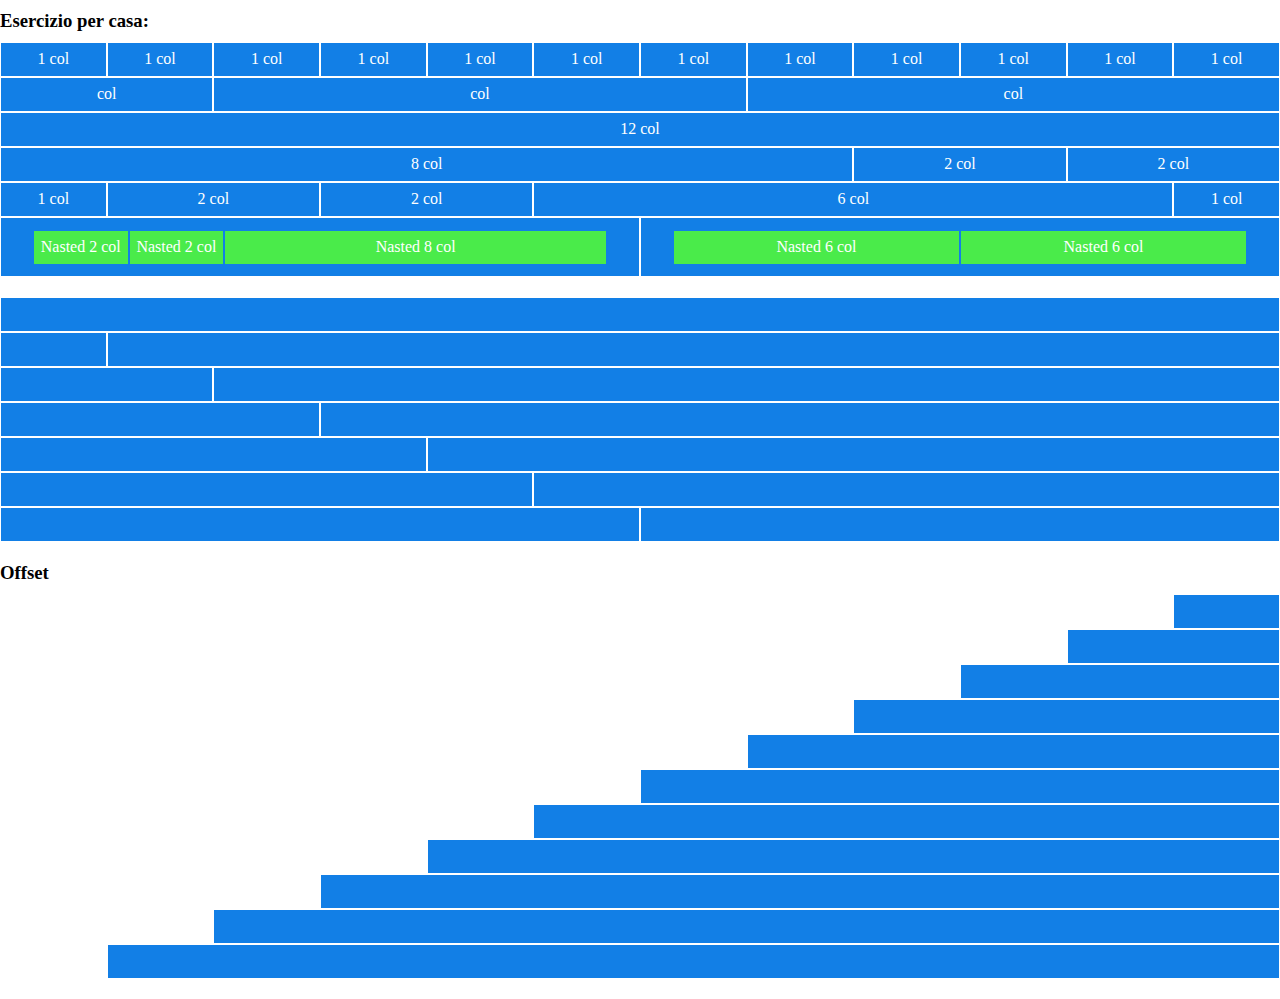
<file: index.html>
<!DOCTYPE html>
<html lang="en">
<head>
    <meta charset="UTF-8">
    <meta http-equiv="X-UA-Compatible" content="IE=edge">
    <meta name="viewport" content="width=device-width, initial-scale=1.0">
    <title>Framework</title>

    <link rel="stylesheet" href="style/12boolflex.css">
    <link rel="stylesheet" href="style/style.css">

</head>
<body>

    <main>

        <!--CONTAINER-->
        <div class="container-main">

            <!--Top Main-->
            <div class="container-top-main">

                <h3>Esercizio per casa:</h3>

                <!--RIGA 1-->
                <div class="row">

                    <div class="col-1">1 col</div>
                    <div class="col-1">1 col</div>
                    <div class="col-1">1 col</div>
                    <div class="col-1">1 col</div>
                    <div class="col-1">1 col</div>
                    <div class="col-1">1 col</div>
                    <div class="col-1">1 col</div>
                    <div class="col-1">1 col</div>
                    <div class="col-1">1 col</div>
                    <div class="col-1">1 col</div>
                    <div class="col-1">1 col</div>
                    <div class="col-1">1 col</div>

                </div>

                <!--RIGA 2-->
                <div class="row">

                    <div class="col-2">col</div>
                    <div class="col-5">col</div>
                    <div class="col-5">col</div>

                </div>

                <!--RIGA 3-->
                <div class="row">

                    <div class="col-12">12 col</div>

                </div>

                <!--RIGA 4-->
                <div class="row">

                    <div class="col-8">8 col</div>
                    <div class="col-2">2 col</div>
                    <div class="col-2">2 col</div>

                </div>

                <!--RIGA 5-->
                <div class="row">

                    <div class="col-1">1 col</div>
                    <div class="col-2">2 col</div>
                    <div class="col-2">2 col</div>
                    <div class="col-6">6 col</div>
                    <div class="col-1">1 col</div>

                </div>

                <!--RIGA 6-->
                <div class="row">

                    <div class="col-6 col-higher">

                        <div class="row">

                            <div class="col-2-nested">Nasted 2 col</div>
                            <div class="col-2-nested">Nasted 2 col</div>
                            <div class="col-8-nested">Nasted 8 col</div>

                        </div>

                    </div>

                    <div class="col-6 col-higher">

                        <div class="row">

                            <div class="col-6-nasted">Nasted 6 col</div>
                            <div class="col-6-nasted">Nasted 6 col</div>

                        </div>

                    </div>

                </div>


            </div>


            <!--Central Main-->
            <div class="container-central-main">

                <!--RIGA 1-->
                <div class="row">

                    <div class="col-12"></div>

                </div>

                <!--RIGA 2-->
                <div class="row">

                    <div class="col-1"></div>
                    <div class="col-11"></div>

                </div>

                <!--RIGA 3-->
                <div class="row">

                    <div class="col-2"></div>
                    <div class="col-10"></div>

                </div>

                <!--RIGA 4-->
                <div class="row">

                    <div class="col-3"></div>
                    <div class="col-9"></div>
                    
                </div>

                <!--RIGA 5-->
                <div class="row">

                    <div class="col-4"></div>
                    <div class="col-8"></div>
                    
                </div>

                <!--RIGA 6-->
                <div class="row">

                    <div class="col-5"></div>
                    <div class="col-7"></div>
                    
                </div>

                <!--RIGA 7-->
                <div class="row">

                    <div class="col-6"></div>
                    <div class="col-6"></div>
                    
                </div>

            </div>

            <!--Bottom Main-->
            <div class="container-bottom-main">

                <h3>Offset</h3>

                <!--RIGA 1-->
                <div class="row">

                    <div class="col-offset-11 col-1"></div>

                </div>

                <!--RIGA 2-->
                <div class="row">

                    <div class="col-offset-10 col-2"></div>

                </div>

                <!--RIGA 3-->
                <div class="row">

                    <div class="col-offset-9 col-3"></div>

                </div>

                <!--RIGA 4-->
                <div class="row">

                    <div class="col-offset-8 col-4"></div>
                    
                </div>

                <!--RIGA 5-->
                <div class="row">

                    <div class="col-offset-7 col-5"></div>

                </div>

                <!--RIGA 6-->
                <div class="row">

                    <div class="col-offset-6 col-6"></div>

                </div>

                <!--RIGA 7-->
                <div class="row">

                    <div class="col-offset-5 col-7"></div>

                </div>

                <!--RIGA 8-->
                <div class="row">

                    <div class="col-offset-4 col-8"></div>
                    
                </div>

                <!--RIGA 9-->
                <div class="row">

                    <div class="col-offset-3 col-9"></div>
                    
                </div>

                <!--RIGA 10-->
                <div class="row">

                    <div class="col-offset-2 col-10"></div>
                    
                </div>

                <!--RIGA 11-->
                <div class="row">

                    <div class="col-offset-1 col-11"></div>
                    
                </div>


            </div>

            
        </div>

    </main>

</body>
</html>
</file>
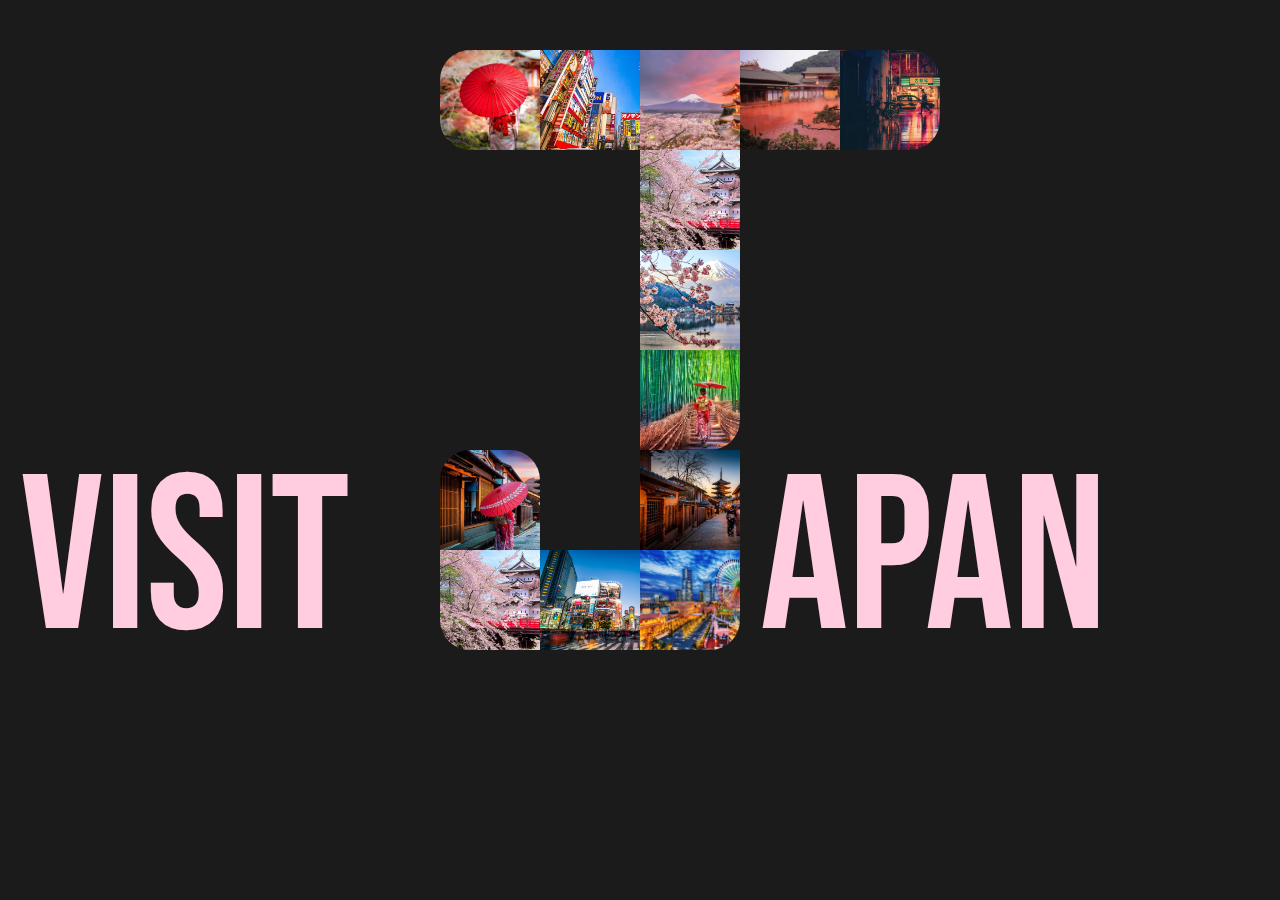
<file: bonus/index.html>
<!DOCTYPE html>
<html lang="en">
<head>
    <meta charset="UTF-8">
    <meta http-equiv="X-UA-Compatible" content="IE=edge">
    <meta name="viewport" content="width=device-width, initial-scale=1.0">
    <title>Japan</title>

    <link rel="stylesheet" href="style/12boolflex.css">
    <link rel="stylesheet" href="style/style.css">

    <link rel="preconnect" href="https://fonts.googleapis.com">
<link rel="preconnect" href="https://fonts.gstatic.com" crossorigin>
<link href="https://fonts.googleapis.com/css2?family=Bebas+Neue&display=swap" rel="stylesheet">
</head>
<body>

    <main>

        <div class="container-main">

            <div class="row row-top">

                <div class="col-offset-2 col-2 img-1"></div>
                <div class="col-2 img-2"></div>
                <div class="col-2 img-3"></div>
                <div class="col-2 img-4"></div>
                <div class="col-2 img-5"></div>

            </div>

            <div class="row">

                <div class="col-offset-6 col-2 img-6"></div>

            </div>

            <div class="row">

                <div class="col-offset-6 col-2 img-7"></div>

            </div>

            <div class="row">

                <div class="col-offset-6 col-2 img-8"></div>

            </div>

            <div class="row">

                <div class="col-offset-2 col-2 img-9"></div>
                <div class="col-offset-2 col-2 img-10"></div>

            </div>

            <div class="row">
                <div class="col-offset-2 col-2 img-13"></div>
                <div class=" col-2 img-11"></div>
                <div class="col-2 img-12"></div>

            </div>

            

            <div class="visit">

                Visit

            </div>


            <div class="japan">

                apan

            </div>



        </div>

    </main>

</body>
</html>
</file>
<file: style/12boolflex.css>
* {
    margin: 0;
    padding: 0;
    box-sizing: border-box;
}

.container-main {
    width: 100%;
    max-width: 100%;
}

.container-top-main {
    margin-bottom: 20px;
}

.container-central-main {
    margin-bottom: 20px;
}

.container-bottom-main {
    margin-bottom: 20px;
}

.row {
    display: flex;
    flex-direction: row;
    flex-wrap: wrap;
    justify-content: center;
}



/* COL WIDTH , MAX WIDTH , HEIGHT*/

.col-1 {
    width: calc((100% / 12) * 1);
    max-width: calc((100% / 12) * 1);
    height: 35px;
}

.col-2 {
    width: calc((100% / 12) * 2);
    max-width: calc((100% / 12) * 2);
    height: 35px;
}

.col-3 {
    width: calc((100% / 12) * 3);
    max-width: calc((100% / 12) * 3);
    height: 35px;
}

.col-4 {
    width: calc((100% / 12) * 4);
    max-width: calc((100% / 12) * 4);
    height: 35px;
}

.col-5 {
    width: calc((100% / 12) * 5);
    max-width: calc((100% / 12) * 5);
    height: 35px;
}

.col-6 {
    width: calc((100% / 12) * 6);
    max-width: calc((100% / 12) * 6);
    height: 35px;
}

.col-7 {
    width: calc((100% / 12) * 7);
    max-width: calc((100% / 12) * 7);
    height: 35px;
}

.col-8 {
    width: calc((100% / 12) * 8);
    max-width: calc((100% / 12) * 8);
    height: 35px;
}

.col-9 {
    width: calc((100% / 12) * 9);
    max-width: calc((100% / 12) * 9);
    height: 35px;
}

.col-10 {
    width: calc((100% / 12) * 10);
    max-width: calc((100% / 12) * 10);
    height: 35px;
}

.col-11 {
    width: calc((100% / 12) * 11);
    max-width: calc((100% / 12) * 1)1;
    height: 35px;
}

.col-12 {
    width: calc((100% / 12) * 12);
    max-width: calc((100% / 12) * 12);
    height: 35px;
}


/*OFFSETS*/

.col-offset-1 {
    margin-left: calc((100% / 12) * 1);
}

.col-offset-2 {
    margin-left: calc((100% / 12) * 2);
}

.col-offset-3 {
    margin-left: calc((100% / 12) * 3);
}

.col-offset-4 {
    margin-left: calc((100% / 12) * 4);
}

.col-offset-5 {
    margin-left: calc((100% / 12) * 5);
}

.col-offset-6 {
    margin-left: calc((100% / 12) * 6);
}

.col-offset-7 {
    margin-left: calc((100% / 12) * 7);
}

.col-offset-8 {
    margin-left: calc((100% / 12) * 8);
}

.col-offset-9 {
    margin-left: calc((100% / 12) * 9);
}

.col-offset-10 {
    margin-left: calc((100% / 12) * 10);
}

.col-offset-11 {
    margin-left: calc((100% / 12) * 11);
}

.col-offset-12 {
    margin-left: calc((100% / 12) * 12);
}



/*NASTED COL*/


.col-higher {
    height: 60px;
}

.col-higher .row {
    padding-top: 12px;
}

.col-2-nested {
    width: calc((90% / 12) * 2);
    max-width: calc((90% / 12) * 2);
    height: 35px;
}

.col-8-nested {
    width: calc((90% / 12) * 8);
    max-width: calc((90% / 12) * 8);
    height: 35px;
}

.col-6-nasted {
    width: calc((90% / 12) * 6);
    max-width: calc((90% / 12) * 6);
    height: 35px;
}
</file>
<file: style/style.css>
html {
    color: white;
}

[class*="col-"] {

    background-color: rgb(18, 127, 230);
    border: 1px solid white;
    text-align: center;
    line-height: 2em;
}

h3 {
    color: black;
    margin: 10px 0;
}

.col-2-nested , .col-8-nested , .col-6-nasted {
    background-color: rgb(74, 235, 74);
    border-color: rgb(18, 127, 230);
}
</file>
<file: bonus/style/12boolflex.css>
* {
    margin: 0;
    padding: 0;
    box-sizing: border-box;
}

.container-main {
    width: 600px;
    max-width: 600px;
    height: 700px;
    margin: auto;
    margin-top: 50px;
    position: relative;
}

.row {
    display: flex;
    flex-direction: row;
    flex-wrap: wrap;
}



/* COL WIDTH , MAX WIDTH , HEIGHT*/

.col-1 {
    width: calc((100% / 12) * 1);
    max-width: calc((100% / 12) * 1);
    height: 35px;
}

.col-2 {
    width: calc((100% / 12) * 2);
    max-width: calc((100% / 12) * 2);
    height: 100px;
}

.col-3 {
    width: calc((100% / 12) * 3);
    max-width: calc((100% / 12) * 3);
    height: 35px;
}

.col-4 {
    width: calc((100% / 12) * 4);
    max-width: calc((100% / 12) * 4);
    height: 35px;
}

.col-5 {
    width: calc((100% / 12) * 5);
    max-width: calc((100% / 12) * 5);
    height: 35px;
}

.col-6 {
    width: calc((100% / 12) * 6);
    max-width: calc((100% / 12) * 6);
    height: 35px;
}

.col-7 {
    width: calc((100% / 12) * 7);
    max-width: calc((100% / 12) * 7);
    height: 35px;
}

.col-8 {
    width: calc((100% / 12) * 8);
    max-width: calc((100% / 12) * 8);
    height: 35px;
}

.col-9 {
    width: calc((100% / 12) * 9);
    max-width: calc((100% / 12) * 9);
    height: 35px;
}

.col-10 {
    width: calc((100% / 12) * 10);
    max-width: calc((100% / 12) * 10);
    height: 35x;
}

.col-11 {
    width: calc((100% / 12) * 11);
    max-width: calc((100% / 12) * 1)1;
    height: 35px;
}

.col-12 {
    width: calc((100% / 12) * 12);
    max-width: calc((100% / 12) * 12);
    height: 35px;
}


/*OFFSETS*/

.col-offset-1 {
    margin-left: calc((100% / 12) * 1);
}

.col-offset-2 {
    margin-left: calc((100% / 12) * 2);
}

.col-offset-3 {
    margin-left: calc((100% / 12) * 3);
}

.col-offset-4 {
    margin-left: calc((100% / 12) * 4);
}

.col-offset-5 {
    margin-left: calc((100% / 12) * 5);
}

.col-offset-6 {
    margin-left: calc((100% / 12) * 6);
}

.col-offset-7 {
    margin-left: calc((100% / 12) * 7);
}

.col-offset-8 {
    margin-left: calc((100% / 12) * 8);
}

.col-offset-9 {
    margin-left: calc((100% / 12) * 9);
}

.col-offset-10 {
    margin-left: calc((100% / 12) * 10);
}

.col-offset-11 {
    margin-left: calc((100% / 12) * 11);
}

.col-offset-12 {
    margin-left: calc((100% / 12) * 12);
}
</file>
<file: bonus/style/style.css>
[class*="col-"] {
    background-color: rgb(18, 127, 230);

}
body {
    background-color: rgb(27, 27, 27);
    font-family: 'Bebas Neue', cursive;
    color: #ffcce0;
    font-size: 220px;
}

.visit {
    position: absolute;
    top: 380px;
    left: -320px;
}

.japan {
    position: absolute;
    top: 380px;
    left: 420px;
}


.img-1 {
    background-image: url(../img/japan1.jpg);
    background-size: cover;
    border-top-left-radius: 30px;
    border-bottom-left-radius: 30px;
}

.img-2 {
    background-image: url(../img/japan2.jpg);
    background-size: cover;
}

.img-3 {
    background-image: url(../img/japan3.jpeg);
    background-size: cover;
}

.img-4 {
    background-image: url(../img/japan4.png);
    background-size: cover;
}

.img-5 {
    background-image: url(../img/città.jpg);
    background-size: cover;
    border-top-right-radius: 30px;
    border-bottom-right-radius: 30px;
}

.img-6 {
    background-image: url(../img/hanami-e-tempio-giapponese.jpg);
    background-size: cover;
}

.img-7 {
    background-image: url(../img/japan5.jpg);
    background-size: cover;
}

.img-8 {
    background-image: url(../img/japan-6.jpg);
    background-size: cover;
    border-bottom-right-radius: 30px;
}

.img-9 {
    background-image: url(../img/japan7.jpg);
    background-size: cover;
    border-top-left-radius: 30px;
    border-top-right-radius: 30px;
}

.img-10 {
    background-image: url(../img/città-del-Giappone-da-vedere.jpg.webp);
    background-size: cover;
}

.img-11 {
    background-image: url(../img/Giappone-e1592991502225.jpg);
    background-size: cover;
}

.img-12 {
    background-image: url(../img/yokahama-giappone.jpg);
    background-size: cover;
    border-bottom-right-radius: 30px;
}

.img-13 {
    background-image: url(../img/hanami-e-tempio-giapponese.jpg);
    background-size: cover;
    border-bottom-left-radius: 30px;
}
</file>
